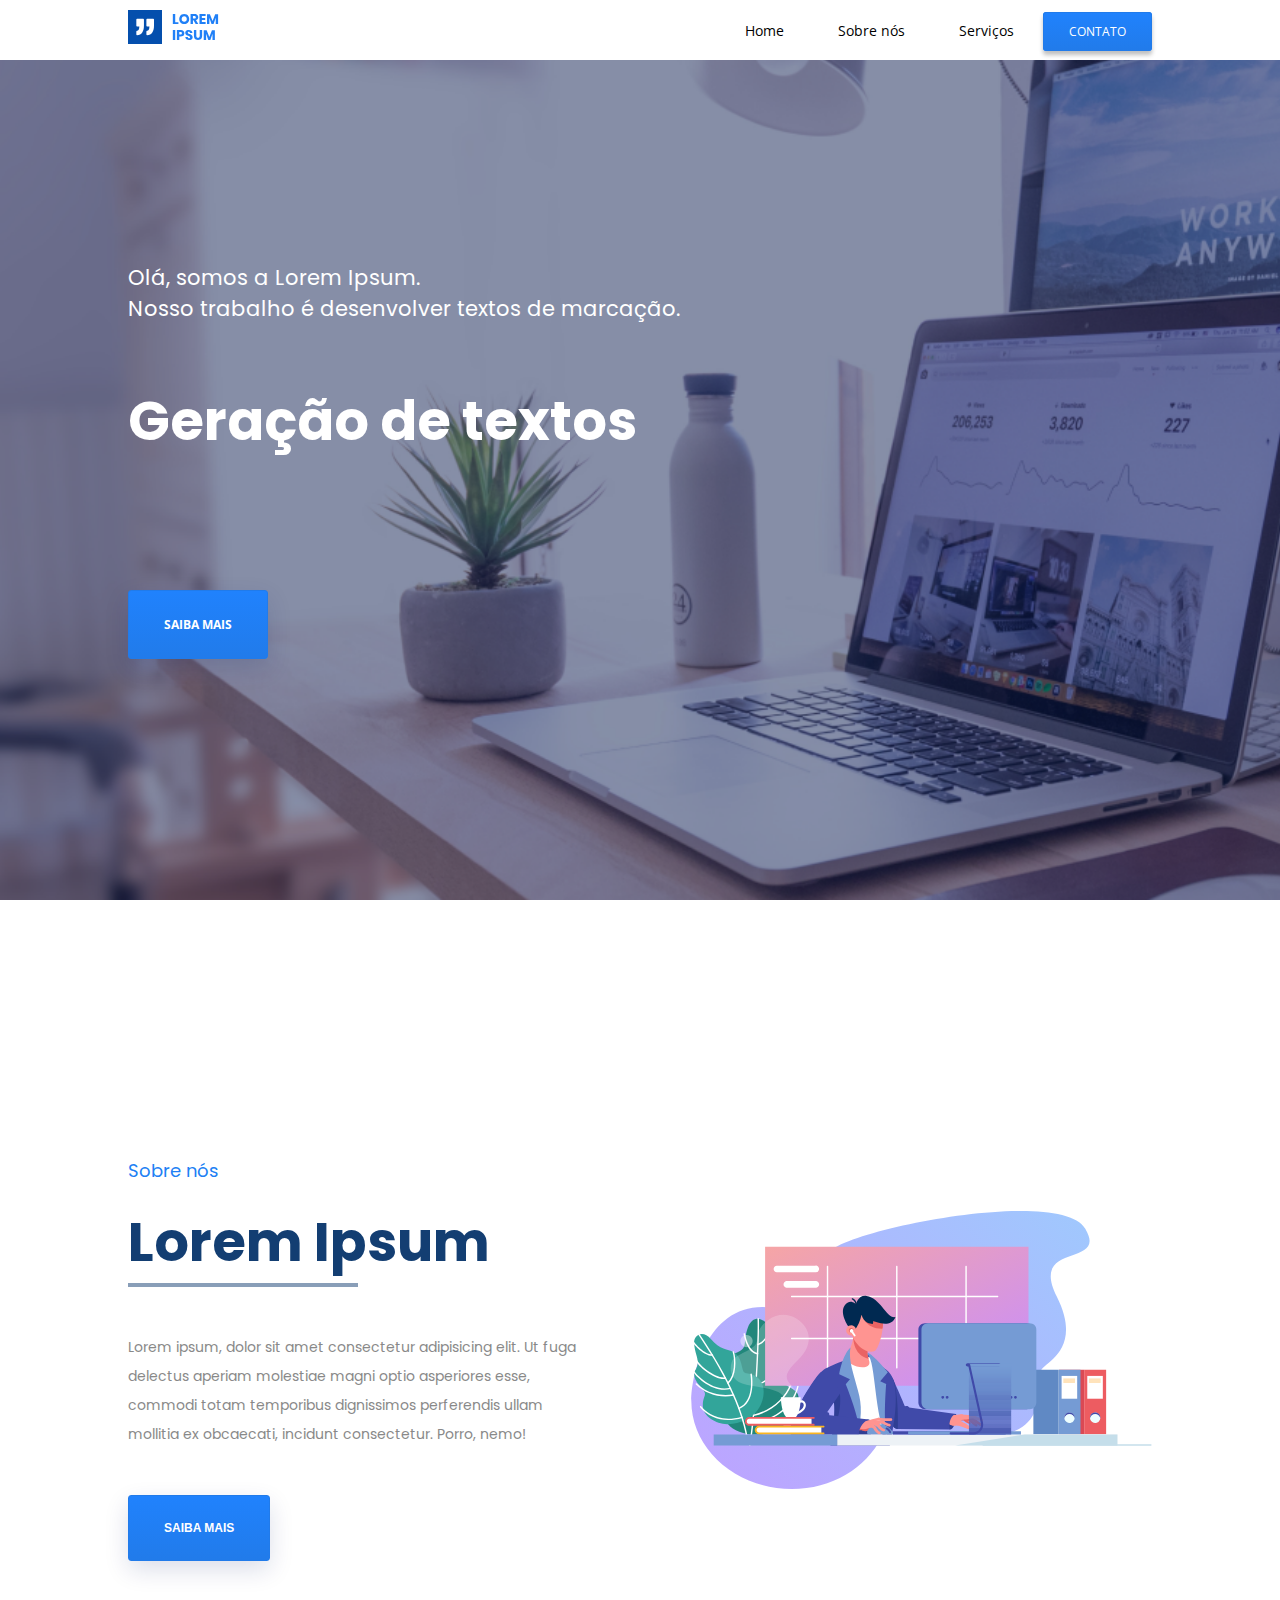
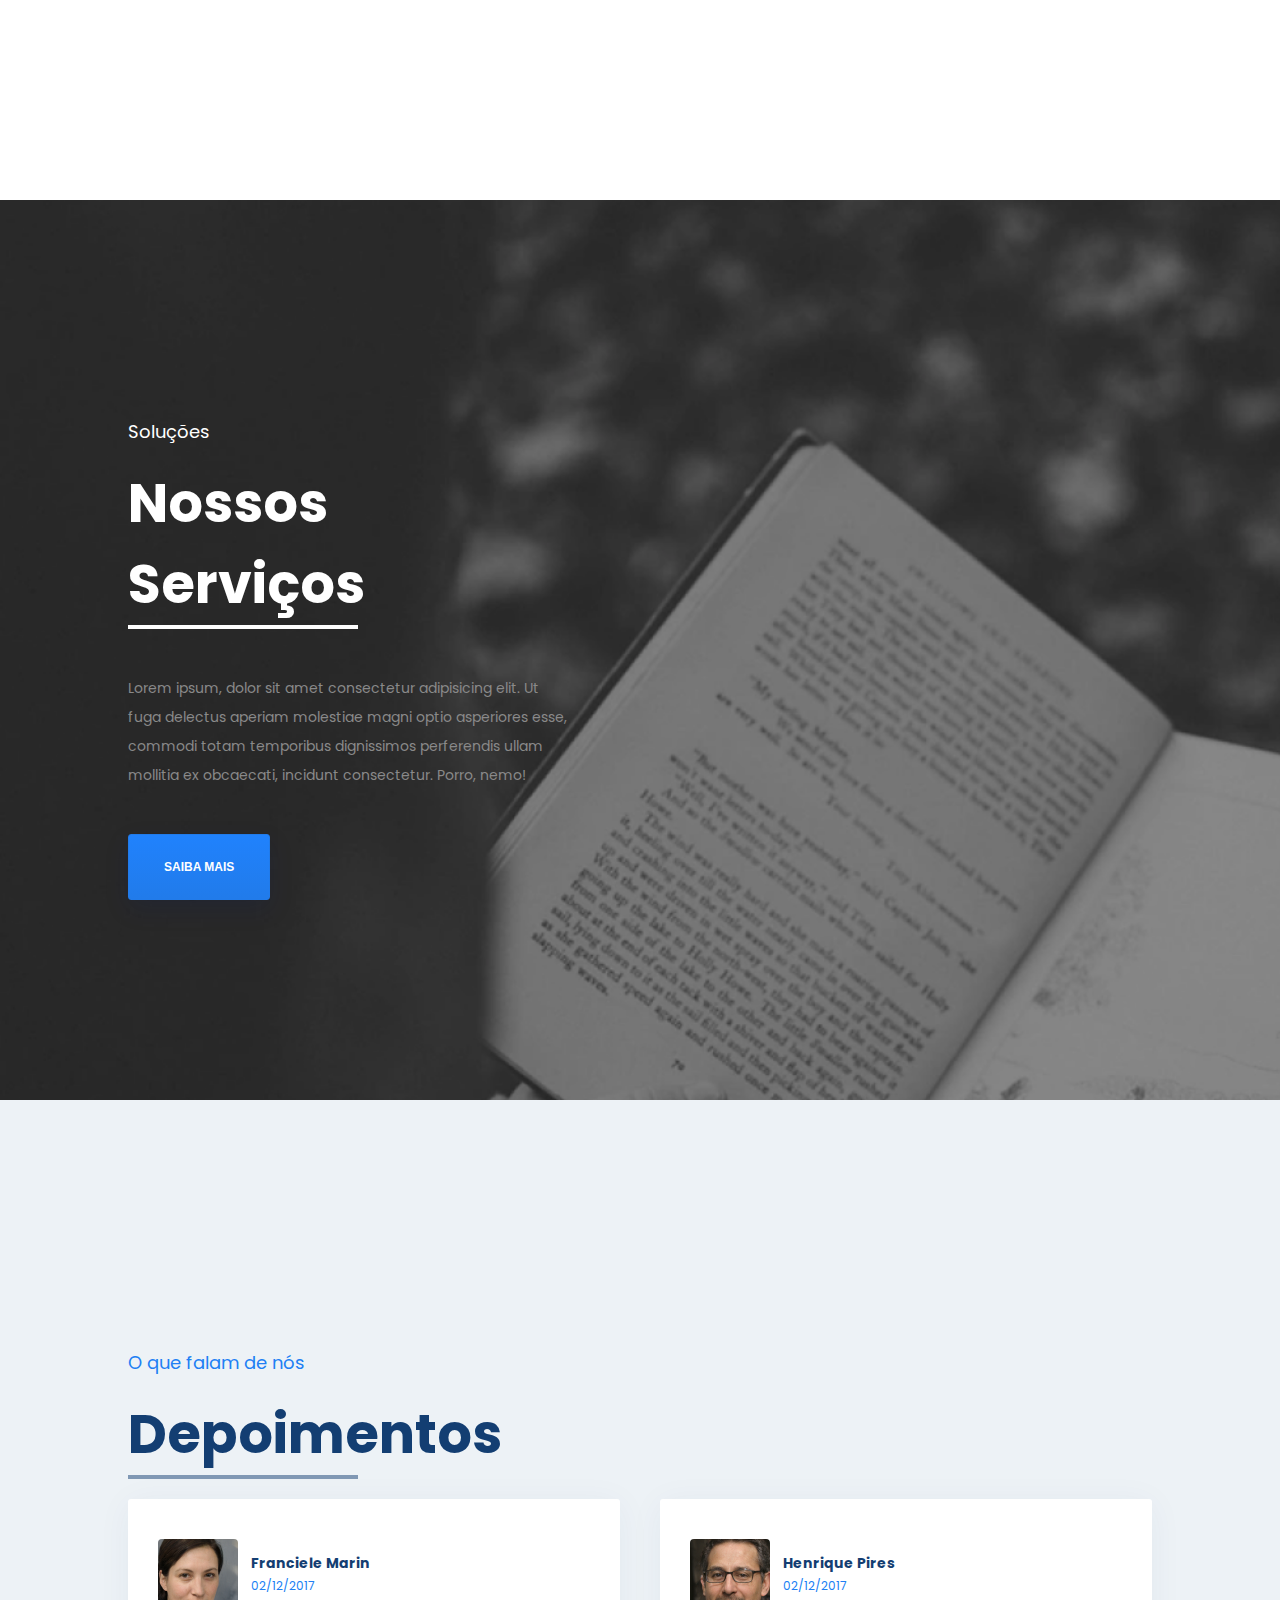
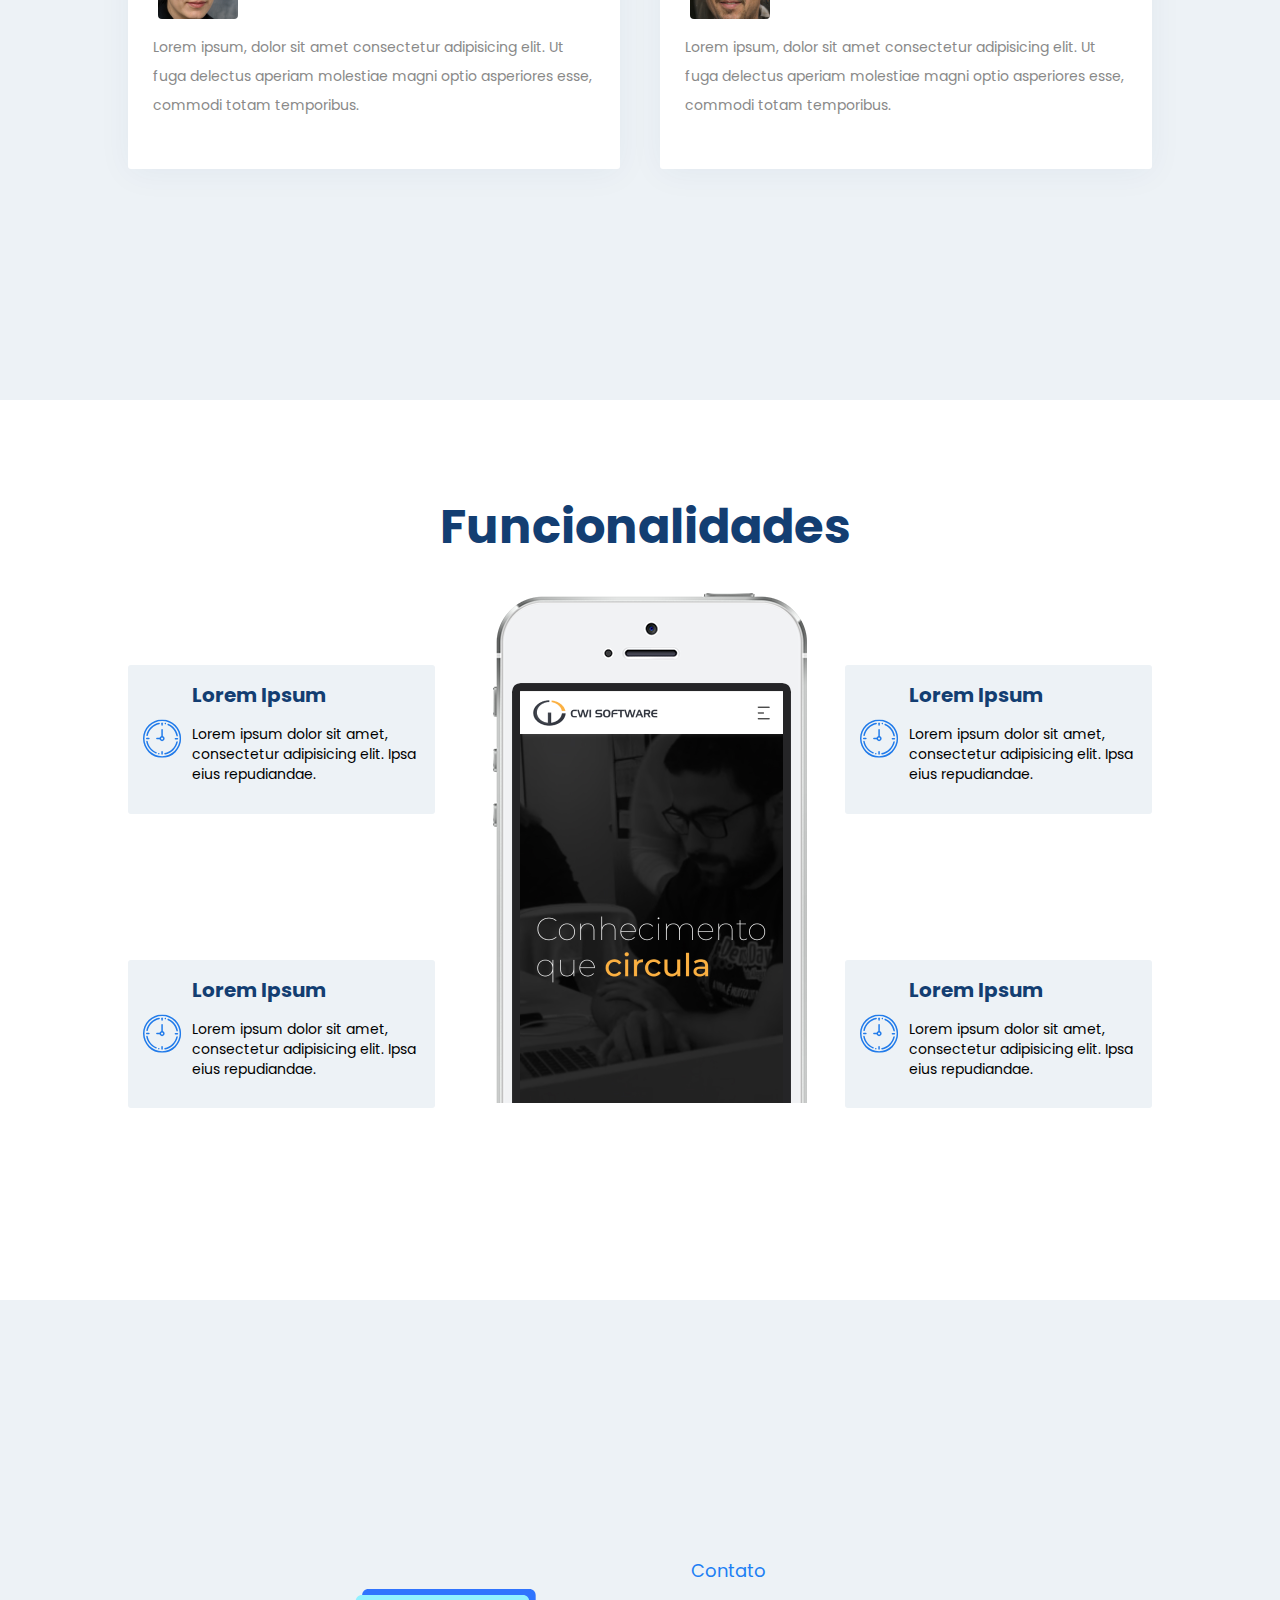
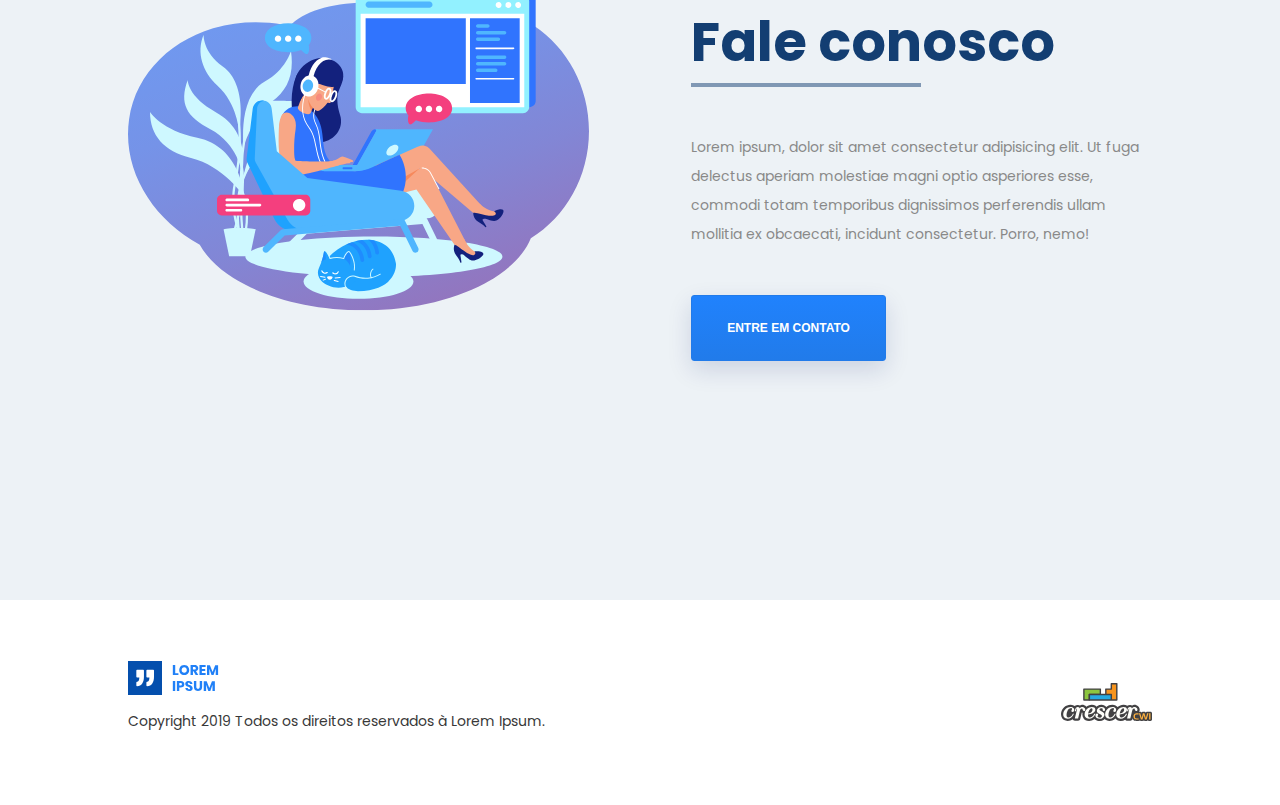
<file: index.html>
<!DOCTYPE html>
<html>

<head>
    <meta charset="utf-8" />
    <meta name="viewport" content="width=device-width, initial-scale=1" />
    <title>Aplicativo mais legal de todos</title>
    <link href="https://fonts.googleapis.com/css?family=Open+Sans|Poppins:400,700&display=swap" rel="stylesheet" />
    <link rel="stylesheet" href="./style.css" />
    <link rel="stylesheet" href="./assets/css/common/header.css" />
    <link rel="stylesheet" href="./assets/css/common/footer.css" />
    <link rel="stylesheet" href="./assets/css/common/style.css" />
</head>

<body>
    <header class="header-novo">
        <div class="container">
            <div class="header-content">
                <div class="logo">
                    <img src="./assets/img/LOGO.svg" alt="LOGO" />
                </div>

                <input type="checkbox" id="open-menu" class="open-menu">
                <div class="menu-mobile">
                    <ul>
                        <li><a href="./index.html" class="opcoes-header">Home</a></li>
                        <li><a href="./sobre/index.html" class="opcoes-header">Sobre nós</a></li>
                        <li><a href="./contato/index.html" class="opcoes-header">Serviços</a></li>
                        <li><a class="contato" href="./contato/index.html">CONTATO</a></li>
                    </ul>
                </div>
                <label for="open-menu" class="hamburguer">ABRIR</label>

                <div class="menu">
                    <a href="./index.html" class="opcoes-header">Home</a>
                    <a href="./sobre/index.html" class="opcoes-header">Sobre nós</a>
                    <a href="./contato/index.html" class="opcoes-header">Serviços</a>
                    <a class="contato" href="./contato/index.html">CONTATO</a>
                </div>
            </div>
        </div>
    </header>

    <section class="pg-principal">
        <div class="container">
            <div class="pg-principal-content">
                <p class="slogan">
                    Olá, somos a Lorem Ipsum. </br>
                    Nosso trabalho é desenvolver textos de marcação.
                </p>
                <h1 class="titulo">Geração de textos</h1>
                <a class="saiba-mais" href="./sobre/index.html">SAIBA MAIS</a>
            </div>
        </div>
    </section>

    <section class="sobre">
        <div class="container container-sobre">
            <div class="sobre-colunas">
                <div class="sobre-content">
                    <div class="sobre-nos-texto">
                        <p class="sobre-nos">Sobre nós</p>
                        <h1 class="titulo-sobre">Lorem Ipsum</h1>
                        <p class="linha"></p>
                    </div>
                    <div class="sobre-nos-slogan">
                        <p class="texto">
                            Lorem ipsum, dolor sit amet consectetur adipisicing elit. Ut fuga delectus aperiam molestiae magni optio asperiores esse, commodi totam temporibus dignissimos perferendis ullam mollitia ex obcaecati, incidunt consectetur. Porro, nemo!
                        </p>
                        <button class="saiba-mais" href="./sobre/index.html">SAIBA MAIS</button>
                    </div>
                </div>
                <div class="sobre-content">
                    <img src="./assets/img/Group.svg" alt="imagem" />
                </div>
            </div>
        </div>
    </section>

    <section class="nossos-servicos">
        <div class="container">
            <div class="solucoes-content">
                <p class="solucoes">Soluções</p>
                <h1 class="titulo-nossos-servicos">Nossos Serviços</h1>
                <p class="linha linha-branca"></p>
                <p class="texto texto-servicos">
                    Lorem ipsum, dolor sit amet consectetur adipisicing elit. Ut fuga delectus aperiam molestiae magni optio asperiores esse, commodi totam temporibus dignissimos perferendis ullam mollitia ex obcaecati, incidunt consectetur. Porro, nemo!
                </p>
                <button class="saiba-mais" href="./sobre/index.html">SAIBA MAIS</button>
            </div>
        </div>
        </div>
    </section>

    <section class="depoimentos">
        <div class="container">
            <div class="depoimentos-colunas">
                <div class="depoimentos-content">
                    <p class="sessao">O que falam de nós</p>
                    <h1 class="titulo titulo-azul">Depoimentos</h1>
                    <p class="linha"></p>
                </div>
            </div>
            <div class="depoimentos-linha">
                <div class="retangulo">
                    <img class="foto-depoimento" src="./assets/img/image 4.png" alt="imagem de uma mulher">
                    <p class="nome">Franciele Marin</p>
                    <p class="data">02/12/2017</p>
                    <p class="texto texto-depoimento">
                        Lorem ipsum, dolor sit amet consectetur adipisicing elit. Ut fuga delectus aperiam molestiae magni optio asperiores esse, commodi totam temporibus.
                    </p>
                </div>

                <div class="retangulo">
                    <img class="foto-depoimento" src="./assets/img/image 4.1.png" alt="imagem de uma mulher">
                    <p class="nome">Henrique Pires</p>
                    <p class="data">02/12/2017</p>
                    <p class="texto texto-depoimento">
                        Lorem ipsum, dolor sit amet consectetur adipisicing elit. Ut fuga delectus aperiam molestiae magni optio asperiores esse, commodi totam temporibus.
                    </p>
                </div>
            </div>
        </div>
        </div>
        </div>
    </section>

    <section class="funcionalidades">
        <div class="container container-funcionalidades">
            <div class="funcionalidades-content">
                <div class="funcionalidades-divisao especificacoes">
                    <div class="retangulo-funcionalidade">
                        <img class="time" src="./assets/img/time.svg" alt="time">
                        <div class="divisao-texto">
                            <p class="titulo-funcionalidade">Lorem Ipsum</p>
                            <p class="texto-funcionalidade">Lorem ipsum dolor sit amet, consectetur adipisicing elit. Ipsa eius repudiandae.</p>
                        </div>
                    </div>
                    <div class="retangulo-funcionalidade">
                        <img class="time" src="./assets/img/time.svg" alt="time">
                        <div class="divisao-texto">
                            <p class="titulo-funcionalidade">Lorem Ipsum</p>
                            <p class="texto-funcionalidade">Lorem ipsum dolor sit amet, consectetur adipisicing elit. Ipsa eius repudiandae.</p>
                        </div>
                    </div>
                </div>
                <div class="funcionalidades-divisao">
                    <div class="titulo-secao-funcionalidades">
                        Funcionalidades
                    </div>
                    <div class="imagem-celular">
                        <img src="./assets/img/PHONE.png" alt="telefone">
                    </div>
                </div>
                <div class="funcionalidades-divisao especificacoes">
                    <div class="retangulo-funcionalidade">
                        <img class="time" src="./assets/img/time.svg" alt="time">
                        <div class="divisao-texto">
                            <p class="titulo-funcionalidade">Lorem Ipsum</p>
                            <p class="texto-funcionalidade">Lorem ipsum dolor sit amet, consectetur adipisicing elit. Ipsa eius repudiandae.</p>
                        </div>
                    </div>
                    <div class="retangulo-funcionalidade">
                        <img class="time" src="./assets/img/time.svg" alt="time">
                        <div class="divisao-texto">
                            <p class="titulo-funcionalidade">Lorem Ipsum</p>
                            <p class="texto-funcionalidade">Lorem ipsum dolor sit amet, consectetur adipisicing elit. Ipsa eius repudiandae.</p>
                        </div>
                    </div>
                </div>
            </div>
        </div>
        </div>
    </section>

    <section class="sessao-contato">
        <div class="container">
            <div class="sobre-colunas">
                <div class="sobre-content">
                    <img src="./assets/img/illustration-searching.svg" alt="imagem" />
                </div>
                <div class="sobre-content">
                    <div class="sobre-nos-texto">
                        <p class="sobre-nos">Contato</p>
                        <h1 class="titulo-contato">Fale conosco</h1>
                        <p class="linha"></p>
                    </div>
                    <div class="sobre-nos-slogan">
                        <p class="texto">
                            Lorem ipsum, dolor sit amet consectetur adipisicing elit. Ut fuga delectus aperiam molestiae magni optio asperiores esse, commodi totam temporibus dignissimos perferendis ullam mollitia ex obcaecati, incidunt consectetur. Porro, nemo!
                        </p>
                        <button class="saiba-mais" href="./contato/index.html">ENTRE EM CONTATO</button>
                    </div>
                </div>

            </div>
        </div>
    </section>

    <footer class="footer">
        <div class="container">
            <div class="header-content">
                <div class="logo-footer">
                    <img src="./assets/img/LOGO.svg" alt="LOGO" />
                    <p class="copyright">Copyright 2019 Todos os direitos reservados à Lorem Ipsum.</p>
                </div>
                <img src="./assets/img/logo-crescer.svg" alt="logo-cwi">
            </div>
        </div>
    </footer>

</body>

</html>
</file>
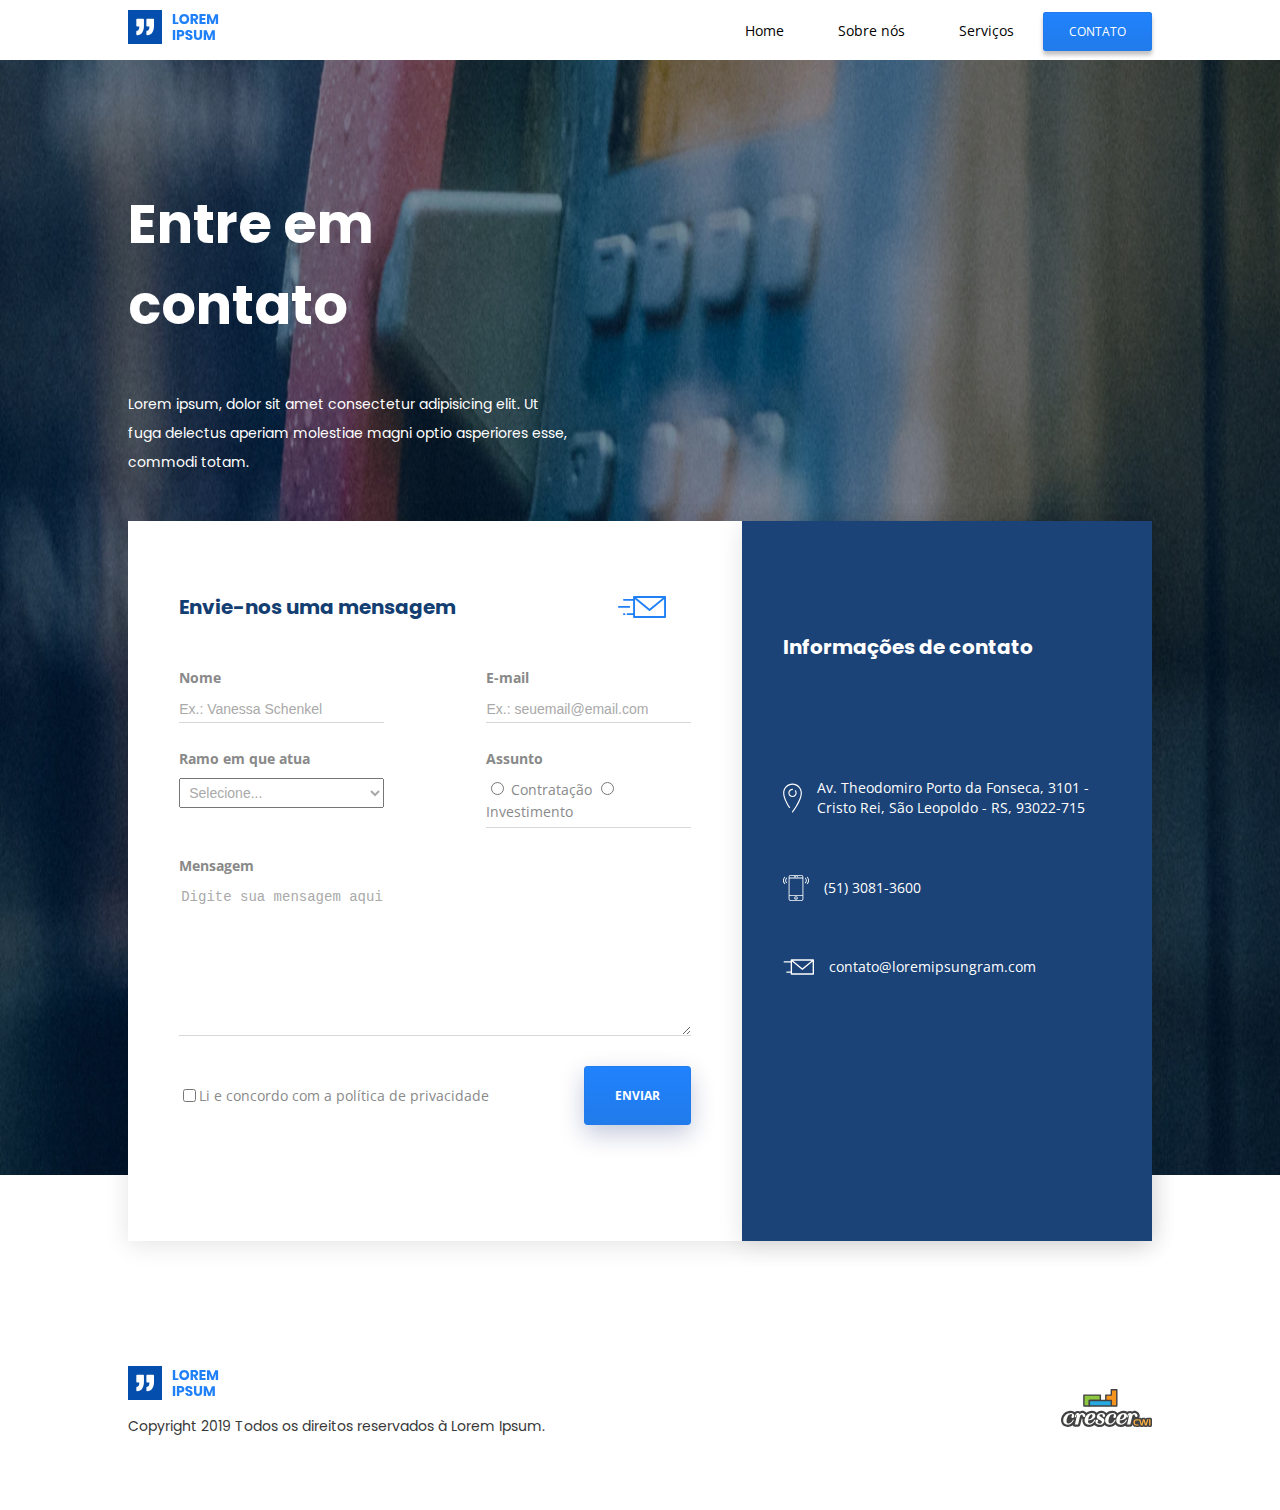
<file: contato/index.html>
<!DOCTYPE html>

<head>
    <meta charset="utf-8">
    <title>Sobre</title>
    <link href="https://fonts.googleapis.com/css?family=Open+Sans|Poppins:400,700&display=swap" rel="stylesheet">
    <link rel="stylesheet" href="../assets/css/contact/contact.css" />
    <link rel="stylesheet" href="../assets/css/common/header.css" />
    <link rel="stylesheet" href="../assets/css/common/footer.css" />
    <link rel="stylesheet" href="../assets/css/common/style.css" />
</head>

<body>
    <header class="header-novo">
        <div class="container">
            <div class="header-content">
                <div class="logo">
                    <img src="../assets/img/LOGO.svg" alt="LOGO" />
                </div>
                <div class="menu">
                    <a href="../index.html" class="opcoes-header">Home</a>
                    <a href="../sobre/index.html" class="opcoes-header">Sobre nós</a>
                    <a href="../contato/index.html" class="opcoes-header">Serviços</a>
                    <a class="contato" href="../contato/index.html">CONTATO</a>
                </div>
            </div>
        </div>
    </header>
    <section class="contato-pg">
        <div class="container">
            <div class="contato-content">
                <h1 class="titulo-grande-branco">Entre em contato</h1>
                <p class="texto texto-branco">
                    Lorem ipsum, dolor sit amet consectetur adipisicing elit. Ut fuga delectus aperiam molestiae magni optio asperiores esse, commodi totam.
                </p>
            </div>
            <div class="quadrado-form">
                <div class="divisor-contato">
                    <div class="titulo-form">
                        <p>Envie-nos uma mensagem</p>
                        <img src="../assets/img/send.svg" alt="enviar">
                    </div>
                    <form action="">
                        <div class="parte-superior">
                            <div class="nome">
                                <label for="nome">Nome</label>
                                <input type="text" id="nome" name="nome" placeholder="Ex.: Vanessa Schenkel">
                            </div>
                            <div class="email">
                                <label for="email">E-mail</label>
                                <input type="email" id="email" name="email" placeholder="Ex.: seuemail@email.com">
                            </div>
                        </div>
                        <div class="parte-do-meio">
                            <div class="ramo">
                                <label for="opcoes">Ramo em que atua</label>
                                <select class="opcoes">
                                    <option selected hidden>Selecione...</option>
                                    <option value="">Opção 1</option>
                                    <option value="">Opção 2</option>
                                </select>
                            </div>
                            <div class="assunto">
                                <label for="assunto">Assunto</label>
                                <div class="radio">
                                    <label for="radio1">
                                        <input type="radio" name="assunto" id="radio1">
                                        <span class="radio-option">Contratação</span>
                                    </label>
                                    <label for="radio">
                                        <input type="radio" name="assunto">
                                        <span class="radio-option">Investimento</span>
                                    </label>
                                </div>
                            </div>
                        </div>
                        <div class="terceira-parte">
                            <div class="mensagem">
                                <label for="mensagem">Mensagem</label>
                                <textarea name="mensagem" placeholder="Digite sua mensagem aqui"></textarea>
                            </div>
                        </div>
                        <div class="quarta-parte">
                            <div class="checkbox-area">
                                <input type="checkbox" name="assunto">
                                <p class="politica">Li e concordo com a política de privacidade</p>
                            </div>
                            <a class="salvar" href="#">ENVIAR</a>
                        </div>
                    </form>
                </div>
                <div class="parte-direita">
                    <div class="direita-content">
                        <p class="direita-titulo">Informações de contato</p>
                        <div class="texto-direita">
                            <div class="items-direita">
                                <img src="../assets/img/endereco.svg" alt="endereco">
                                <p class="endereco-texto">Av. Theodomiro Porto da Fonseca, 3101 - Cristo Rei, São Leopoldo - RS, 93022-715</p>
                            </div>
                            <div class="items-direita">
                                <img src="../assets/img/smartphone.svg" alt="telefone">
                                <p class="endereco-texto">(51) 3081-3600</p>
                            </div>
                            <div class="items-direita">
                                <img src="../assets/img/email.svg" alt="telefone">
                                <p class="endereco-texto">contato@loremipsungram.com</p>
                            </div>
                        </div>
                    </div>
                </div>
            </div>
        </div>
        </div>
        </div>
        </div>
    </section>
    <footer class="footer">
        <div class="container">
            <div class="header-content">
                <div class="logo-footer">
                    <img src="../assets/img/LOGO.svg" alt="LOGO" />
                    <p class="copyright">Copyright 2019 Todos os direitos reservados à Lorem Ipsum.</p>
                </div>
                <img src="../assets/img/logo-crescer.svg" alt="logo-cwi">
            </div>
        </div>
    </footer>
</body>

</html>
</file>
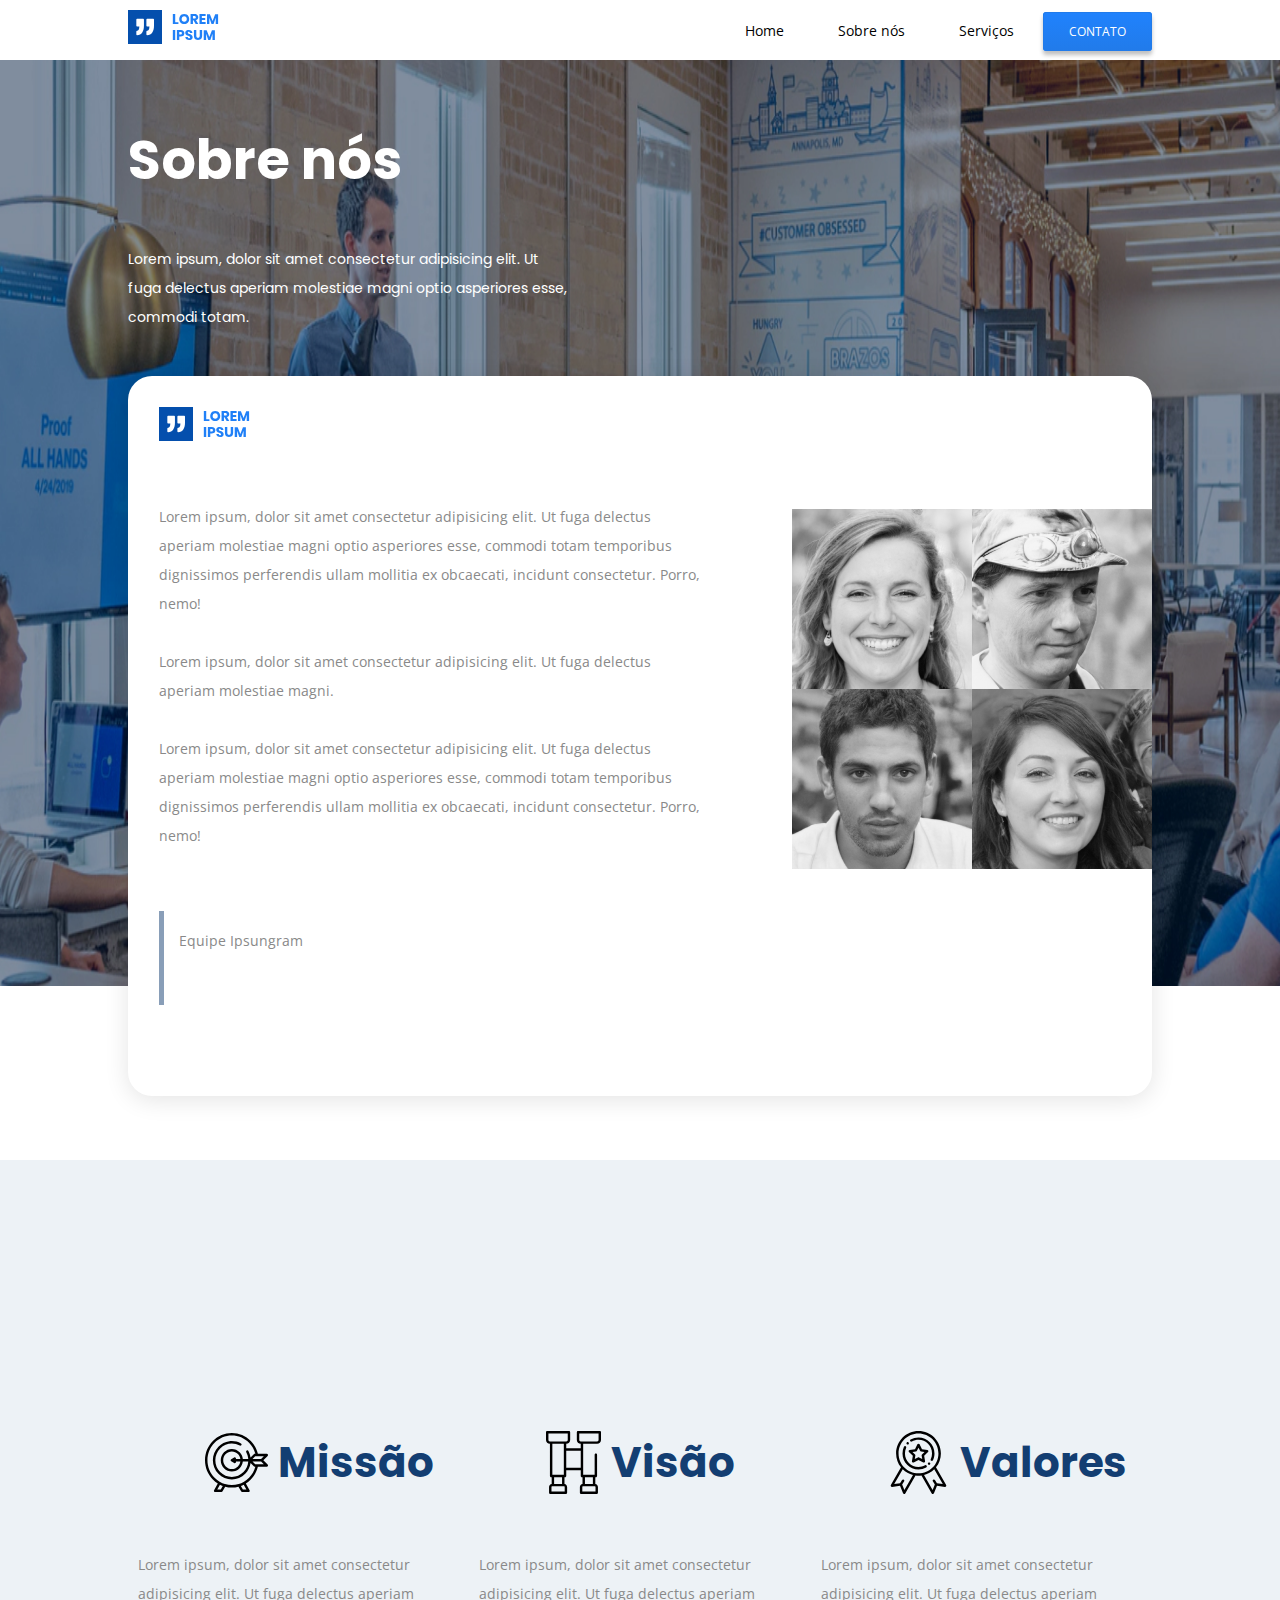
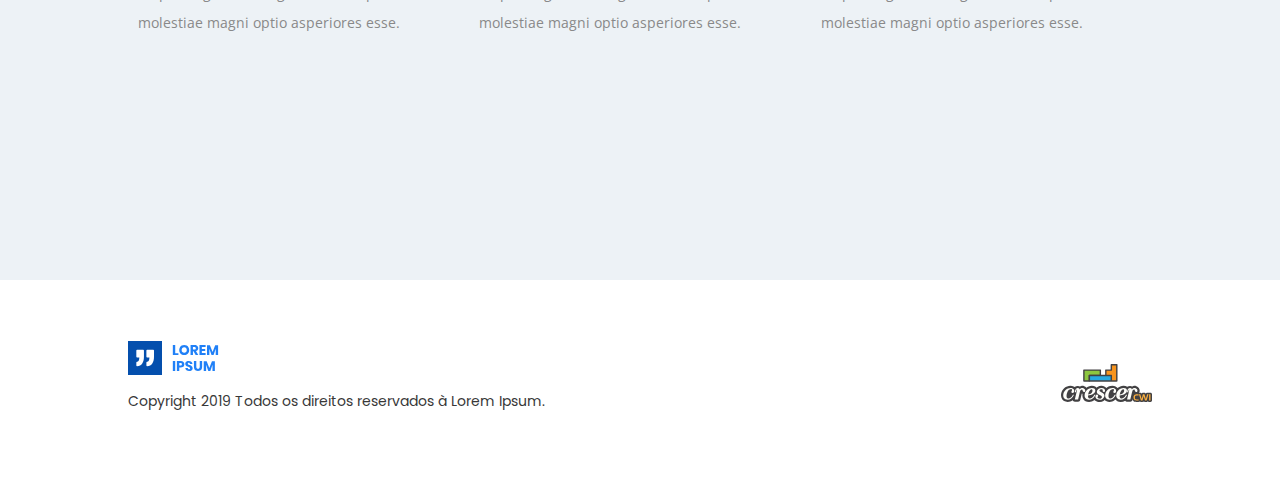
<file: sobre/index.html>
<!DOCTYPE html>

<head>
    <meta charset="utf-8">
    <title>Sobre</title>
    <link href="https://fonts.googleapis.com/css?family=Open+Sans|Poppins:400,700&display=swap" rel="stylesheet">
    <link rel="stylesheet" href="../assets/css/about/about.css" />
    <link rel="stylesheet" href="../assets/css/common/header.css" />
    <link rel="stylesheet" href="../assets/css/common/footer.css" />
    <link rel="stylesheet" href="../assets/css/common/style.css" />
</head>

<body>
    <header class="header-novo">
        <div class="container">
            <div class="header-content">
                <div class="logo">
                    <img src="../assets/img/LOGO.svg" alt="LOGO" />
                </div>
                <div class="menu">
                    <a href="../index.html" class="opcoes-header">Home</a>
                    <a href="../sobre/index.html" class="opcoes-header">Sobre nós</a>
                    <a href="../contato/index.html" class="opcoes-header">Serviços</a>
                    <a class="contato" href="../contato/index.html">CONTATO</a>
                </div>
            </div>
        </div>
    </header>

    <section class="sobre-nos">
        <div class="container">
            <div class="sobre-nos-content">
                <h1 class="titulo-grande-branco">Sobre nós</h1>
                <p class="texto texto-branco">
                    Lorem ipsum, dolor sit amet consectetur adipisicing elit. Ut fuga delectus aperiam molestiae magni optio asperiores esse, commodi totam.
                </p>
            </div>
            <div class="quadrado-branco">
                <div class="quadrado-content">
                    <div class="divisor">
                        <img class="logo-do-quadrado" src="../assets/img/LOGO.svg" alt="logo">
                        <div class="texto-sobre-nos">
                            Lorem ipsum, dolor sit amet consectetur adipisicing elit. Ut fuga delectus aperiam molestiae magni optio asperiores esse, commodi totam temporibus dignissimos perferendis ullam mollitia ex obcaecati, incidunt consectetur. Porro, nemo!
                            <br>
                            <br> Lorem ipsum, dolor sit amet consectetur adipisicing elit. Ut fuga delectus aperiam molestiae magni.
                            <br>
                            <br> Lorem ipsum, dolor sit amet consectetur adipisicing elit. Ut fuga delectus aperiam molestiae magni optio asperiores esse, commodi totam temporibus dignissimos perferendis ullam mollitia ex obcaecati, incidunt consectetur. Porro, nemo!
                        </div>
                        <div class="quadrado-linha-horizontal">
                            <p class="texto-sobre-nos">Equipe Ipsungram</p>
                        </div>
                    </div>
                    <img class="time" src="../assets/img/TEAM.png" alt="time">
                </div>
            </div>
        </div>
        </div>
    </section>
    <div class="valores">
        <div class="container">
            <div class="valores-content">
            <div class="retangulo-valores">
                <div class="valor">
                    <div class="valor-imagem">
                    <img src="../assets/img/missao.svg" alt="missao"><p class="titulo-valor">Missão</p>
                    </div>
                    <p class="texto-sobre-nos texto-valores">
                        Lorem ipsum, dolor sit amet consectetur adipisicing elit. 
                        Ut fuga delectus aperiam molestiae magni optio asperiores esse.
                    </p>
                </div>
                <div class="valor">
                    <div class="valor-imagem">
                    <img src="../assets/img/visao.svg" alt="visao"><p class="titulo-valor">Visão</p>
                    </div>
                    <p class="texto-sobre-nos texto-valores">
                        Lorem ipsum, dolor sit amet consectetur adipisicing elit. 
                        Ut fuga delectus aperiam molestiae magni optio asperiores esse.
                    </p>
                </div>
                <div class="valor">
                    <div class="valor-imagem">
                    <img src="../assets/img/valores.svg" alt="valores"><p class="titulo-valor">Valores</p>
                    </div><p class="texto-sobre-nos texto-valores">
                        Lorem ipsum, dolor sit amet consectetur adipisicing elit. 
                        Ut fuga delectus aperiam molestiae magni optio asperiores esse.
                    </p>
                </div>
            </div>
            </div>
        </div>        
    </div>

    <footer class="footer">
        <div class="container">
            <div class="header-content">
                <div class="logo-footer">
                    <img src="../assets/img/LOGO.svg" alt="LOGO" />
                    <p class="copyright">Copyright 2019 Todos os direitos reservados à Lorem Ipsum.</p>
                </div>
                <img src="../assets/img/logo-crescer.svg" alt="logo-cwi">
            </div>
        </div>
    </footer>

</body>

</html>
</file>
<file: style.css>
* {
    box-sizing: border-box;
}

.slogan {
    font-family: Poppins;
    font-size: 21px;
    color: #ffffff;
}

.titulo {
    font-family: Poppins;
    font-weight: bold;
    font-size: 54px;
    color: #ffffff;
    padding-bottom: 15%;
}

body {
    font-family: "Open Sans", sans-serif;
    margin: 0 auto;
}

.pg-principal-content {
    display: flex;
    flex-direction: column;
    width: 60%;
    color: #fff;
}

.pg-principal {
    min-height: 100vh;
    background-image: url("./assets/img/domenico-loia-hGV2TfOh0ns-unsplash.png");
    background-repeat: no-repeat;
    background-size: cover;
    display: flex;
    align-items: center;
    position: relative;
}

.pg-principal::before {
    content: "";
    background-color: rgba(15, 30, 80);
    min-height: 100%;
    width: 100%;
    position: absolute;
    z-index: -1;
}

.pagina-da-sessao {
    min-height: 100vh;
    display: flex;
    align-items: center;
}

.colunas {
    display: flex;
    align-items: center;
    justify-content: center;
}

.content {
    display: flex;
    flex-direction: column;
}

.sessao {
    font-family: Poppins;
    font-size: 18px;
    color: #207ff4;
}

.titulo-azul {
    color: #133e72;
    margin: 0;
    padding: 0;
}

.container-sobre {
    min-height: 100%;
}

.sobre {
    min-height: 100vh;
    display: flex;
    align-items: center;
    position: relative;
}

.sobre-colunas {
    display: flex;
    flex-direction: row;
    align-items: center;
    justify-content: space-between;
}

.sobre-content {
    display: flex;
    flex-direction: column;
    width: 45%;
    color: #fff;
}

.sobre-nos {
    font-family: Poppins;
    font-size: 18px;
    color: #207FF4;
}

.sobre-nos-texto {
    display: flex;
    flex-direction: column;
    align-self: flex-start;
    min-height: 30%;
}

.titulo-sobre {
    font-family: Poppins;
    font-weight: bold;
    font-size: 54px;
    color: #133E72;
    margin: 0;
}

.sobre-nos-slogan {
    min-height: 30%;
}

.slogan-sobre {
    font-family: Poppins;
    font-size: 14px;
    color: #898989;
    line-height: 207%;
}

.funcionalidades {
    min-height: 100vh;
    display: flex;
    flex-direction: row;
    padding-top: 60px;
    overflow: hidden;
}

.funcionalidades-content {
    min-height: 60%;
    width: 100%;
    display: flex;
    flex-direction: row;
    justify-content: space-between;
}

.funcionalidades-divisao {
    width: 30%;
    display: flex;
    flex-direction: column;
    justify-content: space-between;
}

.linha-funcionalidade {
    min-height: 4px;
    width: 200px;
    background: rgba(19, 62, 114, 0.5);
    position: absolute;
    top: 20%;
    left: 43%;
}

#tela {
    position: relative;
    bottom: 17px;
    z-index: -1;
}

#fundo-da-tela {
    position: relative;
    bottom: 46.5%;
    left: 10.5%;
}

.titulo-secao-funcionalidades {
    font-family: Poppins;
    font-weight: bold;
    font-size: 48px;
    line-height: 72px;
    color: #133E72;
    margin: 10%;
    position: relative;
    right: 25%;
}

.especificacoes {
    padding-top: 20%;
}

.retangulo-funcionalidade {
    background: #EDF2F6;
    border-radius: 3px;
    padding: 5%;
    display: flex;
}

.divisao-texto {
    display: flex;
    flex-direction: column;
    padding-left: 10px;
}

.titulo-funcionalidade {
    font-family: Poppins;
    font-weight: bold;
    font-size: 20px;
    line-height: 30px;
    color: #133E72;
    margin: 0;
}

.texto-funcionalidade {
    font-family: Poppins;
    font-size: 14px;
    line-height: 20px;
    color: #000000;
}

.linha {
    height: 4px;
    width: 230px;
    background: rgba(19, 62, 114, 0.5);
    margin: 0;
}

.nossos-servicos {
    min-height: 100vh;
    background-image: url("./assets/img/image.png");
    background-repeat: no-repeat;
    background-size: cover;
    display: flex;
    align-items: center;
    position: relative;
}

.nossos-servicos::before {
    content: "";
    background-color: #2F2F2F;
    min-height: 100%;
    width: 100%;
    position: absolute;
    z-index: -1;
}

.solucoes {
    font-family: Poppins;
    font-size: 18px;
    color: white;
}

.titulo-nossos-servicos {
    font-family: Poppins;
    font-weight: bold;
    font-size: 54px;
    color: white;
    margin: 0;
}

.linha-branca {
    background-color: white;
}

.texto-servicos {
    color: white;
}

.solucoes-content {
    width: 43%;
}

.depoimentos {
    min-height: 100vh;
    display: flex;
    background-color: #EDF2F6;
    align-items: center;
}

.depoimentos-colunas {
    display: flex;
    margin-bottom: 2%;
}

.depoimentos-content {
    display: flex;
    flex-direction: column;
}

.retangulo {
    background-color: white;
    position: relative;
    box-shadow: 0px 4px 34px rgba(8, 53, 120, 0.05);
    border-radius: 3px;
    width: 48%;
}

.texto-depoimento {
    padding: 0 5%;
    color: #383838;
}

.foto-depoimento {
    position: relative;
    top: 40px;
    left: 30px;
    border-radius: 5%;
}

.nome {
    color: #133E72;
    font-size: 14px;
    font-family: 'Poppins';
    font-weight: bold;
    position: absolute;
    left: 25%;
    bottom: 67%;
}

.depoimentos-linha {
    width: 100%;
    display: flex;
    justify-content: space-between;
}

.data {
    color: #207FF4;
    font-size: 12px;
    line-height: 18px;
    font-family: 'Poppins';
    position: absolute;
    left: 25%;
    bottom: 60%;
}

.sessao-contato {
    min-height: 100vh;
    display: flex;
    align-items: center;
    position: relative;
    background-color: #EDF2F6;
}

.titulo-contato {
    font-family: 'Poppins', sans-serif;
    font-weight: bold;
    font-size: 54px;
    color: #133E72;
    margin: 0;
}

.bloco {
    display: none;
}

.menu-mobile,
.hamburger,
.menu-mobile ul,
.menu-mobile ul li {
    display: none;
}

.menu-mobile label {
    display: none;
}

.open-menu:checked~.menu-mobile {
    transform: translateX(0);
}

.open-menu {
    display: none;
}

.hamburguer {
    display: none;
}

@media (max-width: 667px) {
    body {
        word-wrap: normal;
        width: 100%;
    }
    .container {
        min-height: 100%;
        margin: 0;
        width: 100%;
    }
    .slogan {
        padding-top: 60px;
        font-size: 14px;
    }
    .titulo {
        font-size: 40px;
        margin: 0;
    }
    .pg-principal {
        padding: 0;
    }
    .sobre {
        flex-direction: column;
        width: 100%;
    }
    .sobre-colunas {
        display: flex;
        flex-direction: column;
        width: 100%;
    }
    .container-sobre {
        width: 100%;
    }
    .sobre-content {
        display: flex;
        flex-direction: column;
        width: 100%;
    }
    .sobre-nos-texto {
        width: 100%;
    }
    .pg-principal-content {
        height: 60%;
        width: 100%;
    }
    .menu {
        display: none;
    }
    .depoimentos {
        display: flex;
        flex-direction: column;
        align-content: center;
        width: 100%;
    }
    .depoimentos-linha {
        display: flex;
        flex-direction: column;
    }
    .retangulo {
        width: 100%;
        margin-bottom: 50px;
    }
    .especificacoes {
        order: 2;
    }
    .nome,
    .data {
        padding-left: 50px;
    }
    .funcionalidades {
        display: flex;
        flex-direction: column;
    }
    .funcionalidades-content {
        flex-direction: column;
    }
    .funcionalidades-divisao {
        width: 100%;
        order: 1;
    }
    .retangulo-funcionalidade {
        margin-bottom: 50px;
    }
    .sessao-contato,
    .sobre-colunas {
        width: 100%;
        align-self: center;
        flex-direction: column-reverse;
        margin-bottom: 100px;
    }
    .solucoes-content {
        width: 100%;
    }
    .menu-mobile {
        width: 320px;
        min-height: 100vh;
        position: absolute;
        right: 0;
        right: 0;
        background: #fff;
        transform: translateX(100%);
        display: flex;
    }
    .menu-mobile ul {
        display: flex;
        flex-direction: column;
    }
    .hamburger {
        display: flex;
    }
}
</file>
<file: assets/css/common/header.css>
.header-novo {
  width: 100%;
  position: fixed;
  top: 0;
  left: 0;
  height: 60px;
  background: #fff;
  display: flex;
  align-items: center;
  z-index: 1;
}

.header-content {
  display: flex;
  justify-content: space-between;
  align-items: center;
}

.opcoes-header {
  text-decoration: none;
  color: black;
  font-size: 14px;
  font-family: 'Open Sans', sans-serif;
}

.logo {
  width: 128px;
  height: 40px;
  background: white;
}

.menu a {
  padding: 10px 25px;
}

.contato {
  color: white;
  background-image: linear-gradient(180deg, #2082fd 0%, #217bea 100%);
  border: 1px solid #217bea;
  box-sizing: border-box;
  border-radius: 3px;
  text-decoration: none;
  font-size: 12px;
  box-shadow: 0px 4px 4px rgba(0, 0, 0, 0.25);
}
</file>
<file: assets/css/common/footer.css>
.footer {
  width: 100%;
  bottom: 0;
  height: 205px;
  background: white;
  display: flex;
  align-items: center;
  z-index: 1;  
}

.copyright {
  font-family: Poppins;
  font-size: 14px;
  line-height: 111.9%;
  color: #383838;
}
</file>
<file: assets/css/common/style.css>
.container {
  width: 80%;
  margin: 0 auto;
  max-width: 1200px;
}

.mini-titulo-branco {
  font-family: Poppins;
  font-size: 18px;
  color: white;
}

.titulo-grande-branco {
  font-family: Poppins;
  font-weight: bold;
  font-size: 54px;
  color: white;
  margin: 0;
}

.texto {
  font-family: Poppins;
  font-size: 14px;
  color: #898989;
  margin: 10% 0;
  line-height: 29px;
}

.texto-branco {
  color: white;
}

.saiba-mais {
  background: linear-gradient(180deg, #2082fd 0%, #217bea 100%);
  border: 1px solid #217bea;
  box-sizing: border-box;
  border-radius: 3px;
  text-decoration: none;
  font-weight: bold;
  font-size: 12px;
  color: #ffffff;
  padding: 25px 35px;
  box-shadow: 0px 9px 24px rgba(0, 29, 105, 0.14);
  align-self: flex-start;
}

.quadrado-branco {
    min-height:80vh;
    background-color: white;
    box-shadow: 0px 4px 24px rgba(0, 0, 0, 0.11);
    border-radius: 24px;
}

.quadrado-content {
    width: 100%;
    height: 100%;
    display: flex;
}

.divisor {
    width: 60%;
}
</file>
<file: assets/css/contact/contact.css>
* {
    box-sizing: border-box;
}

body {
    font-family: 'Open Sans', sans-serif;
    margin: 0 auto;
}

.contato-pg {
    min-height: 100vh;
    background-image: url("../../img/IMAGEM\ AZULADA.jpg");
    background-repeat: no-repeat;
    background-size: 100% 90%;
    display: flex;
    align-items: center;
    position: relative;
    padding: 5% 0;
}

.parte-direita {
    display: flex;
    flex-direction: column;
    background: #1B4377;
    box-shadow: 0px 4px 24px rgba(0, 0, 0, 0.11);
    width: 40%;
    min-height: 80vh;
}

.contato-content {
    padding-top: 120px;
    width: 43%;
    display: flex;
    flex-direction: column;
}

.quadrado-form {
    min-height: 80vh;
    background-color: white;
    box-shadow: 0px 4px 24px rgba(0, 0, 0, 0.11);
    border-radius: 24px;
    border-radius: 0;
    display: flex;
}

.titulo-form {
    display: flex;
    justify-content: space-between;
    align-items: center;
    padding-right: 5%;
    font-family: 'Poppins', sans-serif;
    font-weight: bold;
    font-size: 20px;
    line-height: 30px;
    color: #133E72;
}

.divisor-contato {
    width: 60%;
    padding: 5%;
}

.parte-superior {
    height: 40%;
    margin-top: 5%;
    display: flex;
    justify-content: space-between;
}

.parte-do-meio {
    height: 40%;
    margin-top: 5%;
    display: flex;
    justify-content: space-between;
}

.nome {
    display: flex;
    flex-direction: column;
    width: 40%;
    min-height: 20%;
}

.email {
    display: flex;
    flex-direction: column;
    width: 40%;
    min-height: 20%;
}

form {
    min-height: 100%;
}

label {
    padding-bottom: 5%;
    font-weight: bold;
    font-size: 14px;
    line-height: 19px;
    color: #898989;
}

input {
    padding: 5px 0;
    border-bottom: 1px solid #D7D7D7;
    border-top: 0;
    border-left: 0;
    border-right: 0;
}

::placeholder {
    font-size: 14px;
    line-height: 19px;
    color: #A9A9A9;
}

.ramo {
    display: flex;
    flex-direction: column;
    width: 40%;
    min-height: 20%;
}

.opcoes {
    font-size: 14px;
    line-height: 19px;
    color: #A9A9A9;
    padding: 5px;
}

.assunto {
    display: flex;
    flex-direction: column;
    width: 40%;
    min-height: 20%;
}

.radio {
    border-bottom: 1px solid #D7D7D7;
    padding-bottom: 5px;
}

.radio-option {
    font-weight: normal;
}

.terceira-parte {
    height: 100%;
    width: 100%;
    margin-top: 5%;
    display: flex;
    flex-direction: column;
    justify-content: space-between;
}

textarea {
    height: 150px;
    width: 100%;
    margin-top: 10px;
    border-top: 0;
    border-left: 0;
    border-right: 0;
    border-bottom: 1px solid #D7D7D7;
}

.quarta-parte {
    height: 100%;
    width: 100%;
    margin-top: 5%;
    display: flex;
    align-items: center;
    justify-content: space-between;
}

.salvar {
    background: linear-gradient(180deg, #2082fd 0%, #217bea 100%);
    border: 1px solid #217bea;
    box-sizing: border-box;
    border-radius: 3px;
    text-decoration: none;
    font-weight: bold;
    font-size: 12px;
    color: #ffffff;
    padding: 20px 30px;
    box-shadow: 0px 9px 24px rgba(0, 29, 105, 0.24);
    align-self: flex-start;
}

.politica {
    font-size: 14px;
    line-height: 19px;
    color: #898989;
    margin: 0;
}

.checkbox-area {
    display: flex;
    align-self: center;
}

.direita-content {
    display: flex;
    flex-direction: column;
    align-items: center;
    width: 80%;
    margin: 10%;
    min-height: 90%;
}

.direita-titulo {
    font-family: 'Poppins';
    font-weight: bold;
    font-size: 20px;
    line-height: 30px;
    color: #FFFFFF;
    display: flex;
    align-items: center;
    height: 20%;
    width: 100%;
}

.texto-direita {
    min-height: 40%;
    width: 100%;
    display: flex;
    align-content: center;
    flex-direction: column;
    justify-content: space-between;
    padding-top: 10%;
}

.items-direita {
    width: 100%;
    min-height: 20%;
    display: flex;
}

.endereco-texto {
    font-size: 14px;
    line-height: 20px;
    color: #FFFFFF;
    padding-left: 15px;
    align-self: center;
}
</file>
<file: assets/css/about/about.css>
* {
        box-sizing: border-box;
    }
    
    body {
        font-family: 'Open Sans', sans-serif;
        margin: 0 auto;
    }
    
    .sobre-nos {
        min-height: 100%;
        background-image: url("../../img/BANNER\ AZUL\ DA\ PRA\ EXPORTAR.jpg");
        background-repeat: no-repeat;
        background-size: 100% 90%;
        display: flex;
        align-items: center;
        position: relative;
        z-index: -1;
        margin-bottom: 5%;
    }
    
    .sobre-nos-content {
        padding-top: 120px;
        width: 43%;
    }
    
    .logo-do-quadrado {
        display: flex;
        padding: 5%;
    }
    
    .time {
        display: flex;
        align-self: center;
        padding-left: 5%;
    }
    
    .texto-sobre-nos {
        font-family: 'Open Sans';
        font-size: 14px;
        line-height: 29px;
        color: #898989;
        padding: 5%;
    }
    
    .quadrado-linha-horizontal {
        width: 50%;
        height: 15%;
        margin: 5%;
        border-left: 5px solid rgba(19, 62, 114, 0.5);
    }
    
    .valores {
        min-height: 80vh;
        display: flex;
        background-color: #EDF2F6;
        align-items: center;
        justify-content: space-between;
    }
    
    .retangulo-valores {
        width: 100%;
        display: flex;
        justify-content: space-between;
    }
    
    .valor {
        display: flex;
        flex-direction: column;
        width: 40%;
        align-items: center;
    }
    
    .valor-imagem {
        display: flex;
        width: 55%;
    }
    
    .titulo-valor {
        font-family: 'Poppins';
        font-weight: bold;
        font-size: 42px;
        line-height: 63px;
        color: #133E72;
        padding-left: 10px;
    }
    
    .texto-valores {
        padding: 0 10px;
    }
    
    @media (max-width: 670px) {
        body {
            word-wrap: normal;
            width: 100%;
        }
        .container {
            min-height: 100%;
            margin: 0;
            width: 100%;
        }
        .sobre-nos {
            width: 100%;
            flex-direction: row;
        }
        .sobre-nos-content,
        .quadrado-branco,
        .divisor {
            width: 100%;
            height: 100%;
            flex-direction: row;
        }
        .quadrado-content {
            flex-direction: column;
        }
    }
</file>
